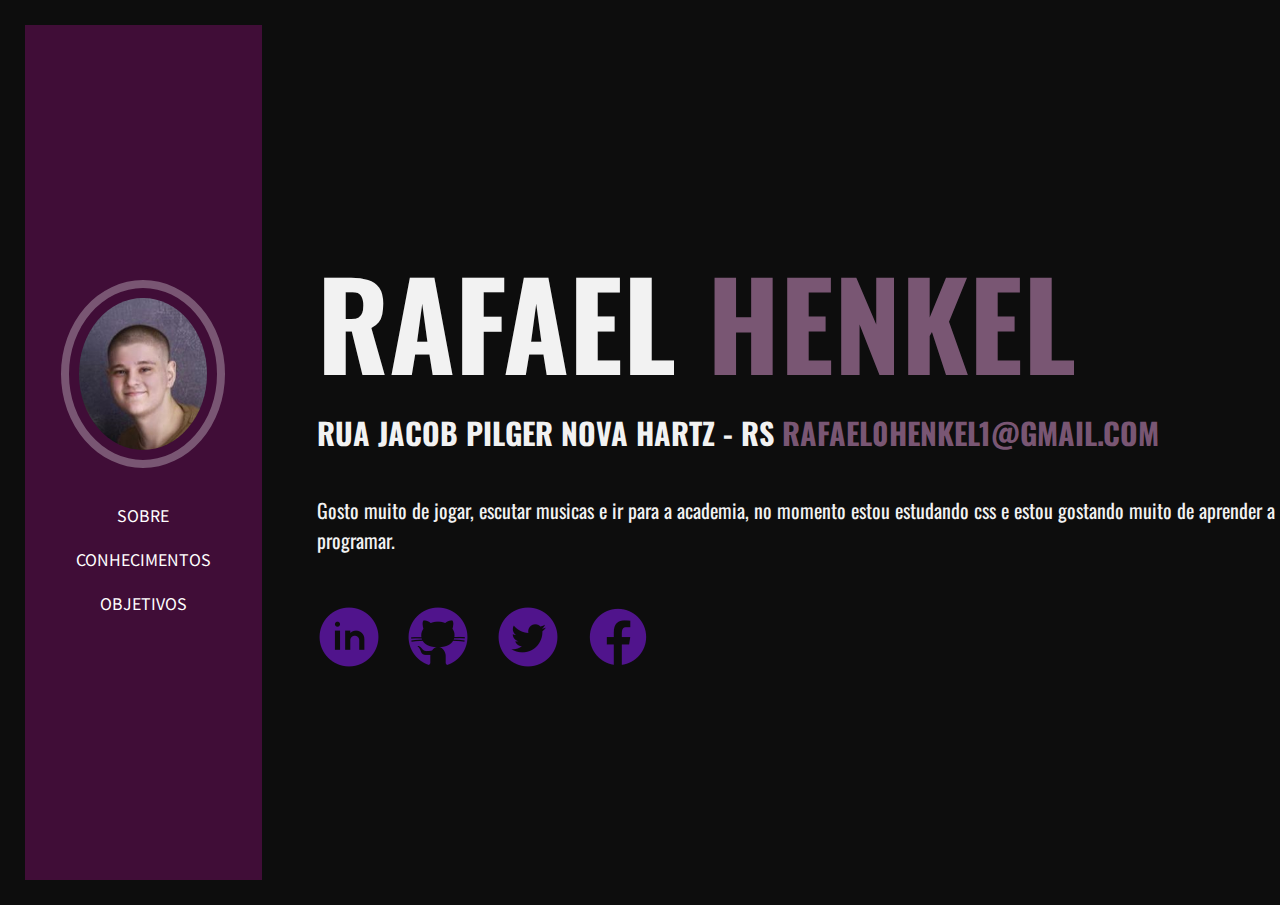
<file: index.html>
<!DOCTYPE html>
<html lang="en">
  <head>
    <meta charset="UTF-8" />
    <meta name="viewport" content="width=device-width, initial-scale=1.0" />
    <title>Sobre</title>
    <link rel="stylesheet" href="./CSS/styles.css" />
    <link rel="preconnect" href="https://fonts.googleapis.com" />
    <link rel="preconnect" href="https://fonts.gstatic.com" crossorigin />
    <link
      href="https://fonts.googleapis.com/css2?family=Noto+Sans+SC:wght@500&family=Oswald&display=swap"
      rel="stylesheet"
    />
  </head>
  <body>
    <head> </head>
    <main>
      <section id="navbar">
        <img
          src="./IMAGES/foto.jpeg"
          alt="Minha-foto"
          class="text-navbar foto"
        />
        <a href="#" class="text-navbar">Sobre</a>
        <a href="./conhecimentos.html" class="text-navbar">Conhecimentos</a>
        <a href="./objetivos.html" class="text-navbar">Objetivos</a>
      </section>
      <section id="direita">
        <article>
          <h1>Rafael <span>Henkel</span></h1>
          <h3>
            rua Jacob Pilger Nova Hartz - RS
            <a href="mailto:rafael0henkel1@gmail.com"><span>rafael0henkel1@gmail.com</span></a>
            
          </h3>
          <p class="font-text">
            Gosto muito de jogar, escutar musicas e ir para a academia, no
            momento estou estudando css e estou gostando muito de aprender a
            programar.
          </p>
        </article>
        <article>
          <div id="images">
            <a
              href="https://www.linkedin.com/in/rafael-henkel/"
              target="_blank"
              class="logos"
              ><img src="./IMAGES/linkedin.png" alt="linkedin"
            /></a>
            <a
              href="https://github.com/RafaelHenkel"
              target="_blank"
              class="logos"
              ><img src="./IMAGES/github.png" alt="Github"
            /></a>
            <a
              href="https://twitter.com/rafaelhenkel2"
              target="_blank"
              class="logos"
              ><img src="./IMAGES/twitter.png" alt="Twitter"
            /></a>
            <a
              href="https://www.facebook.com/rafael.henkel.16/"
              target="_blank"
              class="logos"
              ><img src="./IMAGES/facebook.png" alt="Twitter"
            /></a>
          </div>
        </article>
      </section>
    </main>
    <footer></footer>
  </body>
</html>
</file>
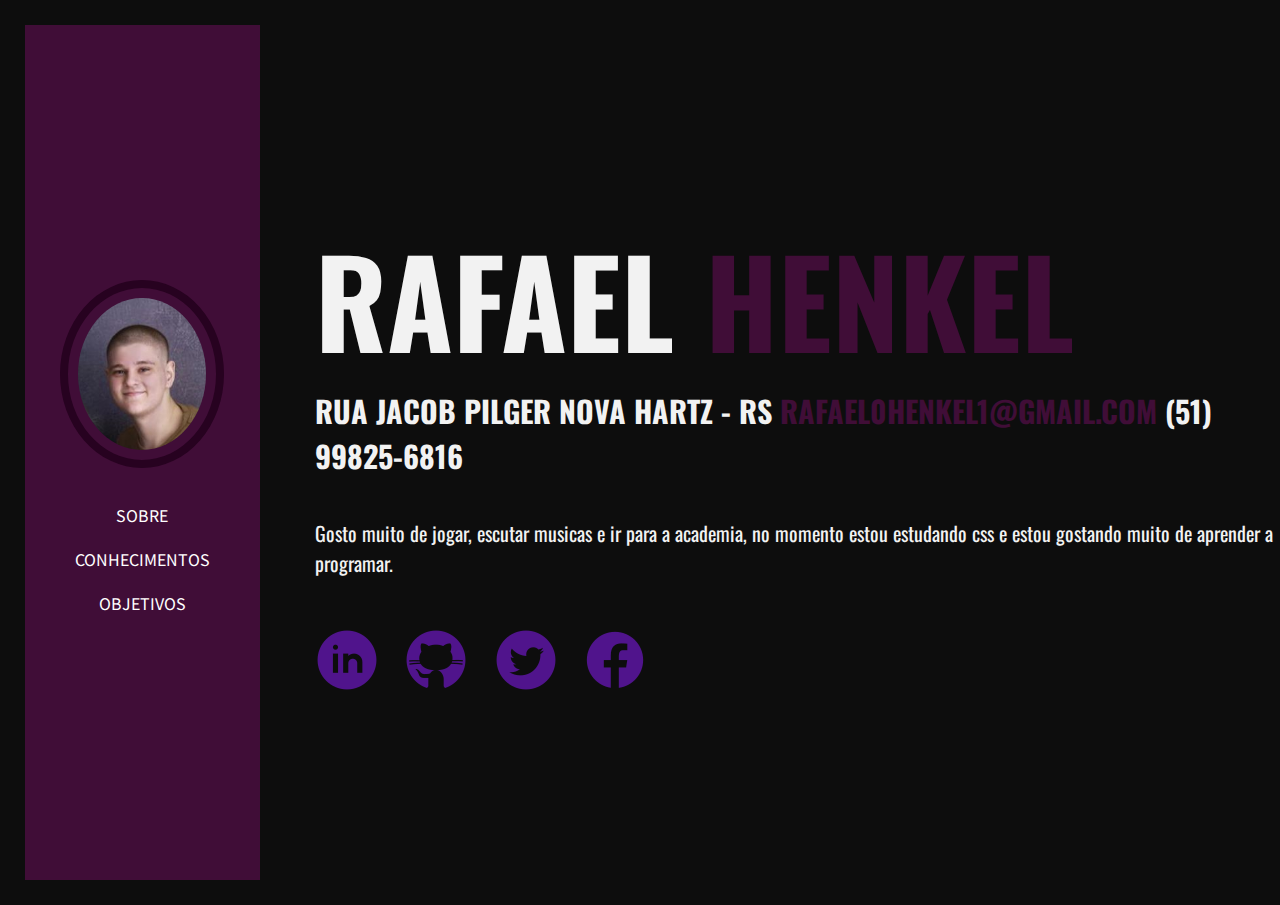
<file: 20231203-Atividade-Final-do-Módulo-Front-End-I/index.html>
<!DOCTYPE html>
<html lang="en">
  <head>
    <meta charset="UTF-8" />
    <meta name="viewport" content="width=device-width, initial-scale=1.0" />
    <title>Sobre</title>
    <link rel="stylesheet" href="./CSS/styles.css" />
    <link rel="preconnect" href="https://fonts.googleapis.com" />
    <link rel="preconnect" href="https://fonts.gstatic.com" crossorigin />
    <link
      href="https://fonts.googleapis.com/css2?family=Noto+Sans+SC:wght@500&family=Oswald&display=swap"
      rel="stylesheet"
    />
  </head>
  <body>
    <head> </head>
    <main>
      <section id="navbar">
        <img
          src="./IMAGES/foto.jpeg"
          alt="Minha-foto"
          class="text-navbar foto"
        />
        <a href="#" class="text-navbar">Sobre</a>
        <a href="./conhecimentos.html" class="text-navbar">Conhecimentos</a>
        <a href="./objetivos.html" class="text-navbar">Objetivos</a>
      </section>
      <section id="direita">
        <article>
          <h1>Rafael <span>Henkel</span></h1>
          <h3>
            rua Jacob Pilger Nova Hartz - RS
            <span>rafael0henkel1@gmail.com</span> (51) 99825-6816
          </h3>
          <p class="font-text">
            Gosto muito de jogar, escutar musicas e ir para a academia, no
            momento estou estudando css e estou gostando muito de aprender a
            programar.
          </p>
        </article>
        <article>
          <div id="images">
            <a
              href="https://www.linkedin.com/in/rafael-henkel/"
              target="_blank"
              class="logos"
              ><img src="./IMAGES/linkedin.png" alt="linkedin"
            /></a>
            <a
              href="https://github.com/RafaelHenkel"
              target="_blank"
              class="logos"
              ><img src="./IMAGES/github.png" alt="Github"
            /></a>
            <a
              href="https://twitter.com/rafaelhenkel2"
              target="_blank"
              class="logos"
              ><img src="./IMAGES/twitter.png" alt="Twitter"
            /></a>
            <a
              href="https://www.facebook.com/rafael.henkel.16/"
              target="_blank"
              class="logos"
              ><img src="./IMAGES/facebook.png" alt="Twitter"
            /></a>
          </div>
        </article>
      </section>
    </main>
    <footer></footer>
  </body>
</html>
</file>
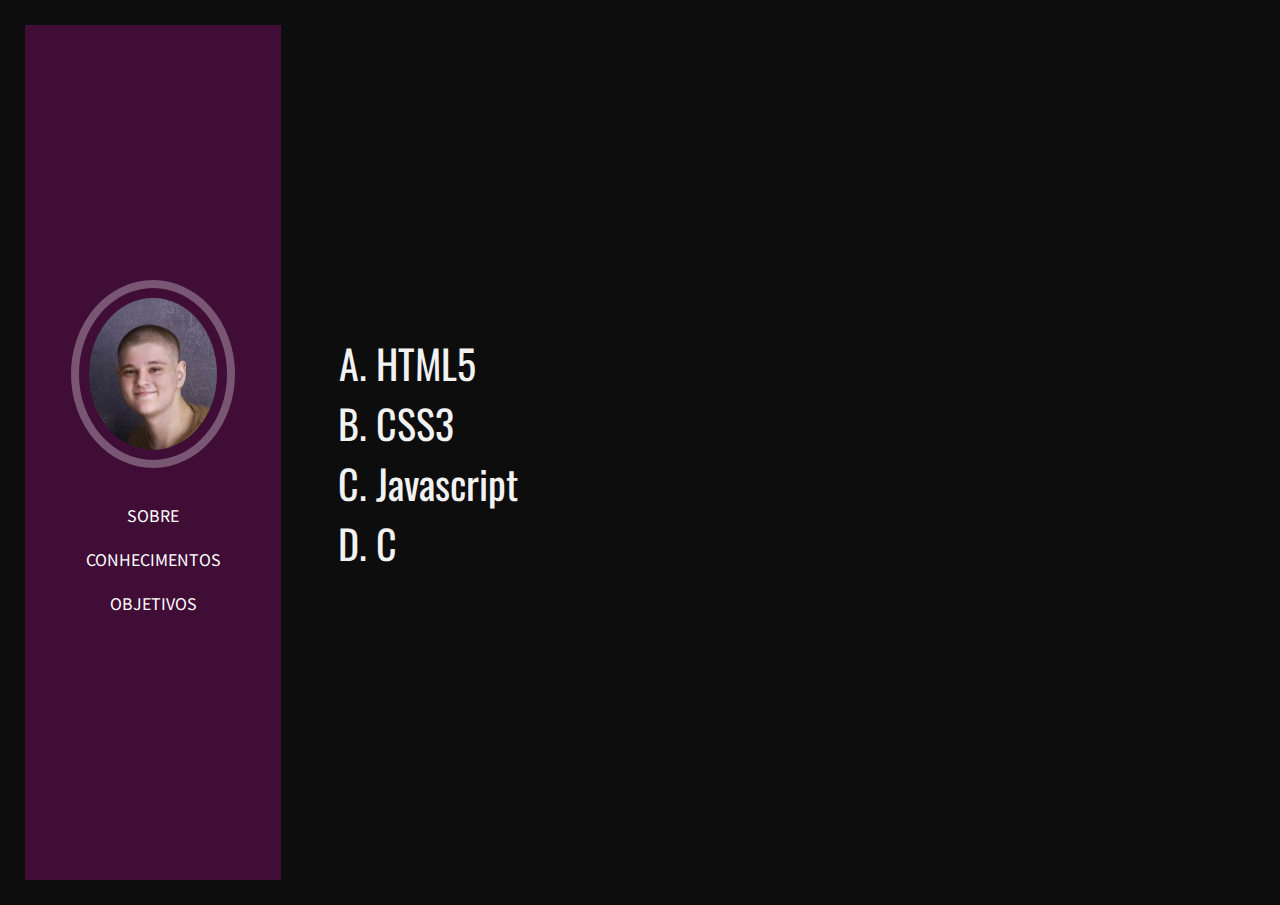
<file: conhecimentos.html>
<!DOCTYPE html>
<html lang="en">
  <head>
    <meta charset="UTF-8" />
    <meta name="viewport" content="width=device-width, initial-scale=1.0" />
    <title>Conhecimentos</title>
    <link rel="stylesheet" href="./CSS/styles.css" />
    <link rel="preconnect" href="https://fonts.googleapis.com" />
    <link rel="preconnect" href="https://fonts.gstatic.com" crossorigin />
    <link
      href="https://fonts.googleapis.com/css2?family=Noto+Sans+SC:wght@500&family=Oswald&display=swap"
      rel="stylesheet"
    />
  </head>
  <body>
    <head> </head>
    <main>
      <section id="navbar">
        <img
          src="./IMAGES/foto.jpeg"
          alt="Minha-foto"
          class="text-navbar foto"
        />
        <a href="./index.html" class="text-navbar">Sobre</a>
        <a href="#" class="text-navbar">Conhecimentos</a>
        <a href="./objetivos.html" class="text-navbar">Objetivos</a>
      </section>
      <section id="direita">
        <article class="font-text text-style">
          <ol type="A">
            <li>HTML5</li>
            <li>CSS3</li>
            <li>Javascript</li>
            <li>C</li>
          </ol>
        </article>
      </section>
    </main>
    <footer></footer>
  </body>
</html>
</file>
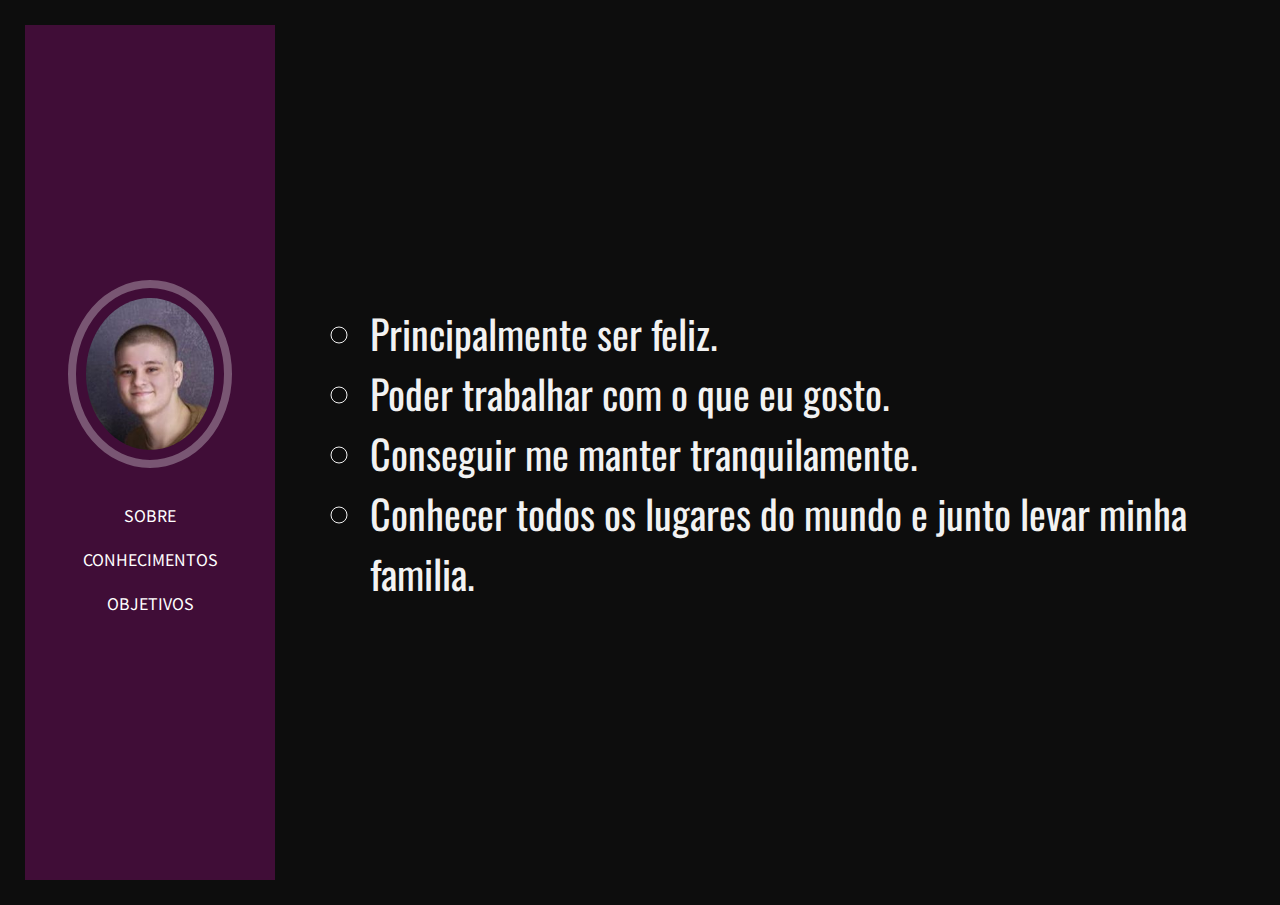
<file: objetivos.html>
<!DOCTYPE html>
<html lang="en">
  <head>
    <meta charset="UTF-8" />
    <meta name="viewport" content="width=device-width, initial-scale=1.0" />
    <title>Objetivos</title>
    <link rel="stylesheet" href="./CSS/styles.css" />
    <link rel="preconnect" href="https://fonts.googleapis.com" />
    <link rel="preconnect" href="https://fonts.gstatic.com" crossorigin />
    <link
      href="https://fonts.googleapis.com/css2?family=Noto+Sans+SC:wght@500&family=Oswald&display=swap"
      rel="stylesheet"
    />
  </head>
  <body>
    <head> </head>
    <main>
      <section id="navbar">
        <img
          src="./IMAGES/foto.jpeg"
          alt="Minha-foto"
          class="text-navbar foto"
        />
        <a href="./index.html" class="text-navbar">Sobre</a>
        <a href="./conhecimentos.html" class="text-navbar">Conhecimentos</a>
        <a href="#" class="text-navbar">Objetivos</a>
      </section>
      <section id="direita">
        <ul class="font-text text-style">
          <li>Principalmente ser feliz.</li>
          <li>Poder trabalhar com o que eu gosto.</li>
          <li>Conseguir me manter tranquilamente.</li>
          <li>Conhecer todos os lugares do mundo e junto levar minha familia.</li>
        </ul>
      </section>
    </main>
    <footer></footer>
  </body>
</html>
</file>
<file: CSS/styles.css>
* {
  margin: 0;
  padding: 0;
}

body {
  background-color: #0d0d0d;
  color: #f2f2f2;
  width: 100vw;
  height: 100vh;
}

main {
  display: flex;
}

h1 {
  font-family: "Oswald", sans-serif;
  text-transform: uppercase;
  font-size: 120px;
}

h3 {
  font-family: "Oswald", sans-serif;
  text-transform: uppercase;
  font-size: 30px;
}

.font-text {
  font-family: "Oswald", sans-serif;
  font-size: 20px;
}

span {
  color: #795673;
}

a {
  text-decoration: none;
}

#navbar {
  text-transform: uppercase;
  background-color: #400d37;
  font-family: "Noto Sans SC", sans-serif;
  height: 95vh;
  width: 20vw;
  display: flex;
  align-items: center;
  justify-content: center;
  flex-direction: column;
  margin: 25px;
}

.foto {
  border-radius: 100%;
  max-width: 10vw;
  max-height: 20vh;
  border: 8px solid #795673;
  margin-bottom: 25px;
}

:link:hover {
  filter: brightness(50%);
}

.text-navbar {
  color: white;
  text-decoration: none;
  padding: 10px;
  transition: all 0.3s ease-in-out;
}

#direita {
  display: flex;
  justify-content: center;
  flex-direction: column;
  text-align: start;
  margin-left: 30px;
}

h3 {
  margin-bottom: 40px;
}

#images {
  margin-top: 50px;
}
.logos {
  float: left;
  width: 7vw;
  :hover {
    transform: scale(1.2);
    transition: all 0.3s ease-in-out;
  }
}

.text-style {
  font-size: 40px;
  margin-left: 40px;
}

ul {
  list-style-type: circle;
}
</file>
<file: 20231203-Atividade-Final-do-Módulo-Front-End-I/CSS/styles.css>
* {
  margin: 0;
  padding: 0;
}

body {
  background-color: #0d0d0d;
  color: #f2f2f2;
  width: 100vw;
  height: 100vh;
}

main {
  display: flex;
}

h1 {
  font-family: "Oswald", sans-serif;
  text-transform: uppercase;
  font-size: 120px;
}
h3 {
  font-family: "Oswald", sans-serif;
  text-transform: uppercase;
  font-size: 30px;
}

.font-text {
  font-family: "Oswald", sans-serif;
  font-size: 20px;
}

span {
  color: #400d37;
}

#navbar {
  text-transform: uppercase;
  background-color: #400d37;
  font-family: "Noto Sans SC", sans-serif;
  height: 95vh;
  width: 20vw;
  display: flex;
  align-items: center;
  justify-content: center;
  flex-direction: column;
  margin: 25px;
}

.foto{
    border-radius: 100%;
    max-width: 10vw;
    max-height: 20vh;
    border: 8px solid #270220;
    margin-bottom: 25px;
}

:link:hover{
  filter: brightness(50%);
}

.text-navbar {
  color: white;
  text-decoration: none;
  padding: 10px;
  transition: all 0.3s ease-in-out;
    
}

#direita {
  display: flex;
  text-align: center;
  justify-content: center;
  flex-direction: column;
  text-align: start;
  margin-left: 30px;
}

h3 {
  margin-bottom: 40px;
}

#images {
  margin-top: 50px;
}
.logos {
  float: left;
  width: 7vw;
  :hover{
    transform: scale(1.2);
    transition: all 0.3s ease-in-out;
  }
}

.text-style{
  font-size: 40px;
  margin-left: 40px;
}

ul{
  list-style-type:circle;
}
</file>
